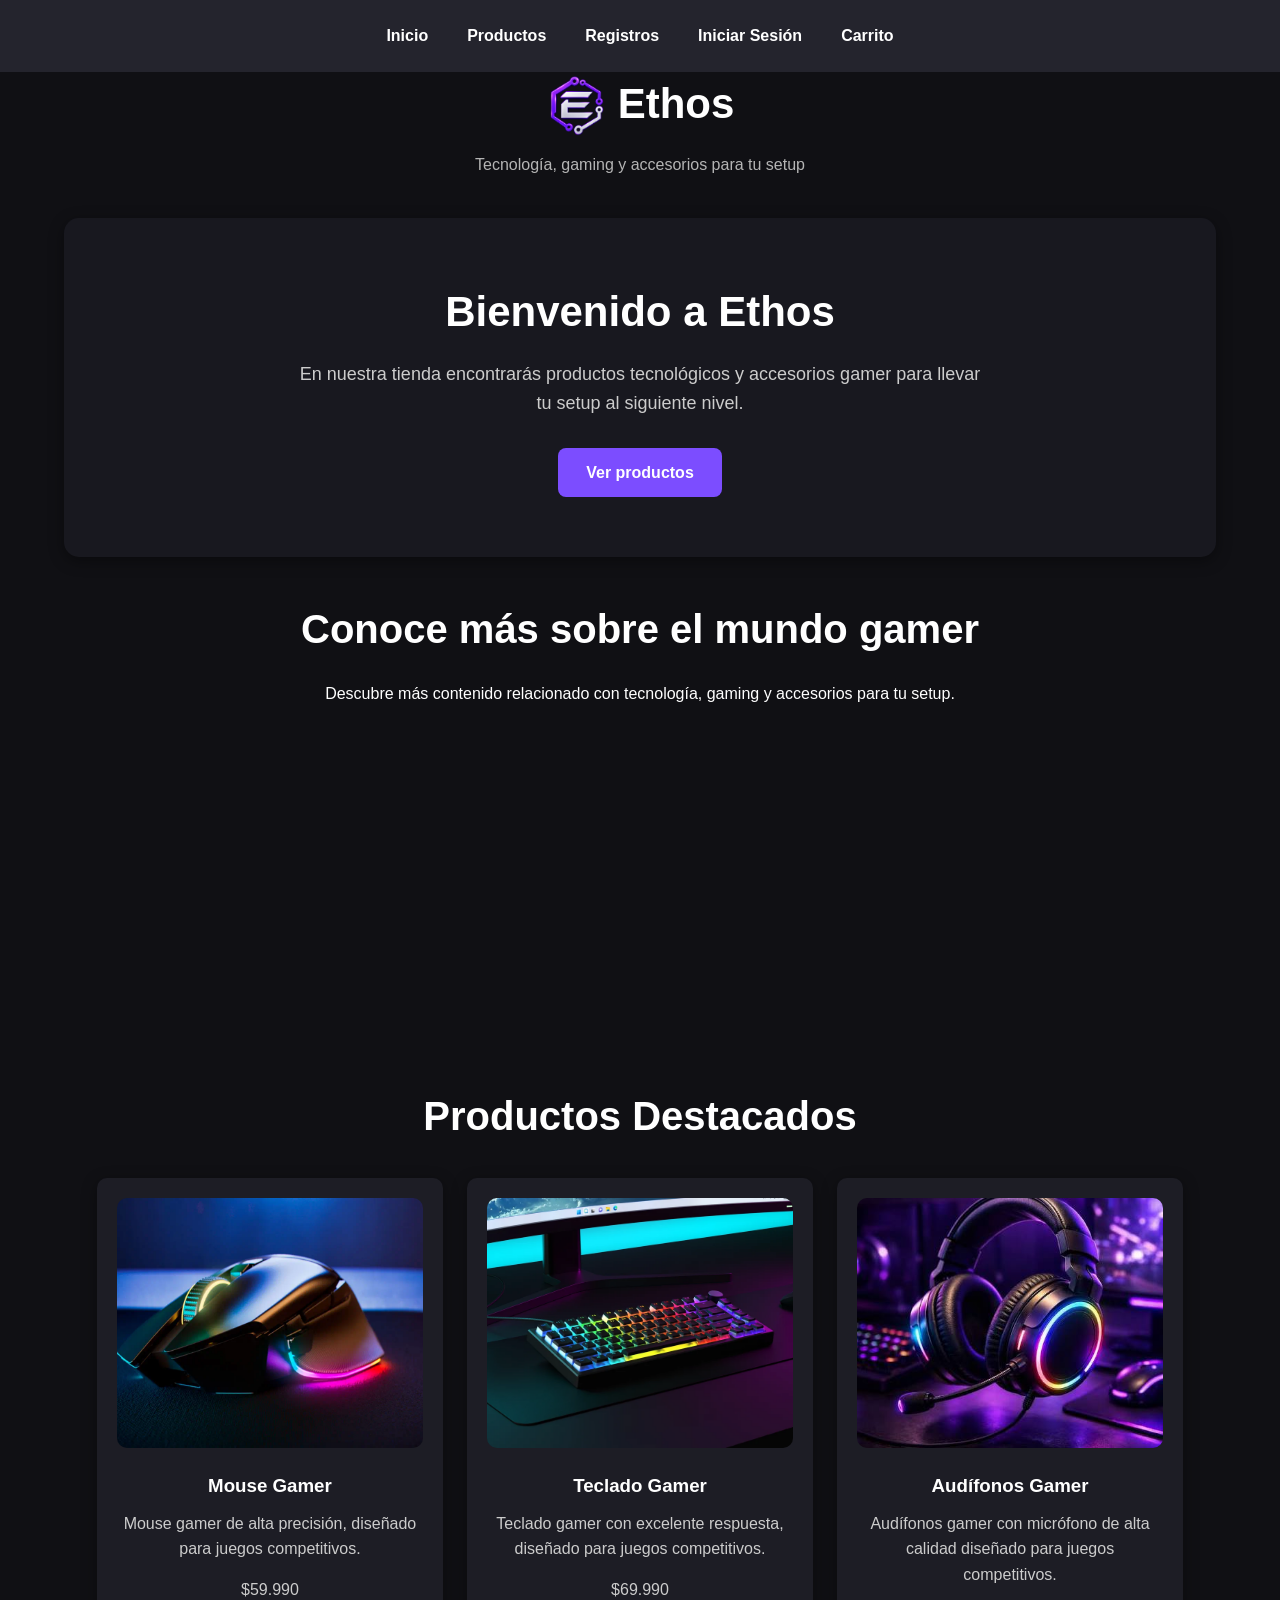
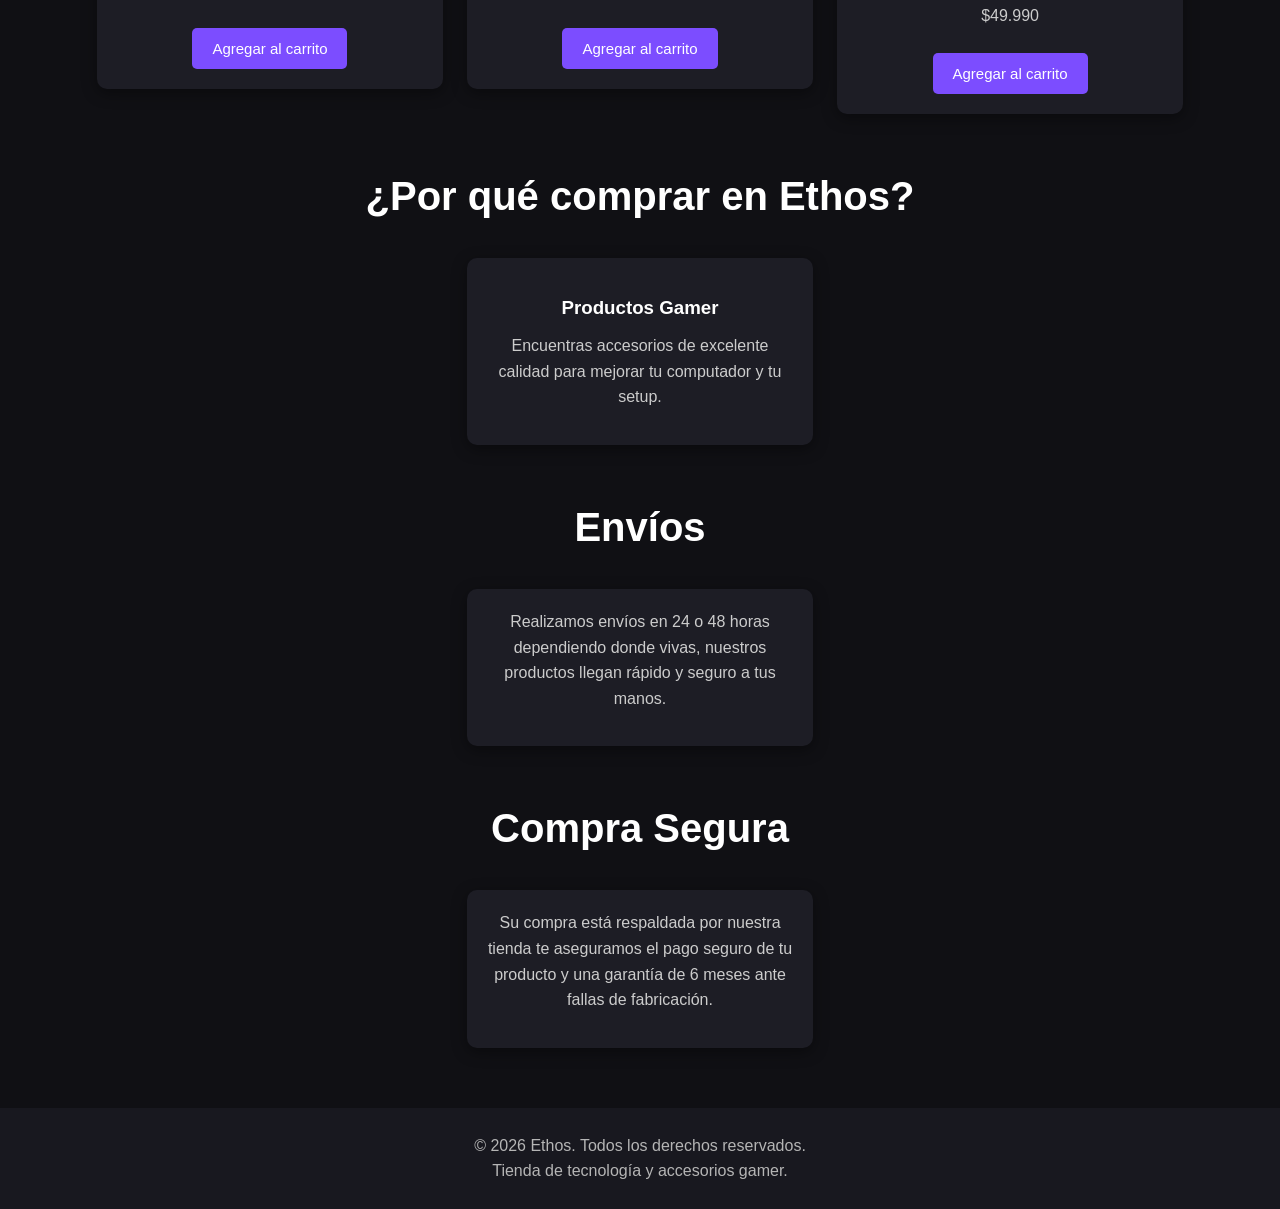
<file: index.html>
<!doctype html>
<html lang="es">
  <head>
    <meta charset="UTF-8" />
    <meta name="viewport" content="width=device-width, initial-scale=1.0" />
    <title>Ethos</title>
    <link rel="stylesheet" href="styles.css" />
    <link rel="icon" type="image/png" href="img/logoEthos.png" />
  </head>
  <body>
    <header>
      <div class="marca">
        <img src="img/logoEthos.png" alt="Logo Ethos" />
        <h1>Ethos</h1>
      </div>
      <p>Tecnología, gaming y accesorios para tu setup</p>
      <nav>
        <a href="index.html">Inicio</a>
        <a href="productos.html">Productos</a>
        <a href="registros.html">Registros</a>
        <a href="login.html">Iniciar Sesión</a>
        <a href="carrito.html">Carrito</a>
      </nav>
    </header>

    <main>
      <section class="bienvenida">
        <h2>Bienvenido a Ethos</h2>
        <p>
          En nuestra tienda encontrarás productos tecnológicos y accesorios
          gamer para llevar tu setup al siguiente nivel.
        </p>
        <a href="productos.html">Ver productos</a>
      </section>

      <section class="video-gamer">
        <h2>Conoce más sobre el mundo gamer</h2>
        <p>
          Descubre más contenido relacionado con tecnología, gaming y accesorios
          para tu setup.
        </p>
        <iframe
          width="560"
          height="315"
          src="https://www.youtube.com/embed/9RJCnSGptV8"
          title="Video sobre tecnología y gaming"
          frameborder="0"
          allow="
            accelerometer;
            autoplay;
            clipboard-write;
            encrypted-media;
            gyroscope;
            picture-in-picture;
          "
          allowfullscreen
        >
        </iframe>
      </section>

      <section>
        <h2>Productos Destacados</h2>
        <article>
          <img src="img/mouse.webp" alt="Mouse gamer" />
          <h3>Mouse Gamer</h3>
          <p>
            Mouse gamer de alta precisión, diseñado para juegos competitivos.
          </p>
          <p>$59.990</p>
          <button
            type="button"
            class="agregarCarrito"
            data-nombre="Mouse Gamer"
            data-precio="59990"
          >
            Agregar al carrito
          </button>
        </article>

        <article>
          <img src="img/teclado.webp" alt="teclado gamer" />
          <h3>Teclado Gamer</h3>
          <p>
            Teclado gamer con excelente respuesta, diseñado para juegos
            competitivos.
          </p>
          <p>$69.990</p>
          <button
            type="button"
            class="agregarCarrito"
            data-nombre="Teclado Gamer"
            data-precio="69990"
          >
            Agregar al carrito
          </button>
        </article>

        <article>
          <img src="img/audifonos.jpeg" alt="audifonos gamer" />
          <h3>Audífonos Gamer</h3>
          <p>
            Audífonos gamer con micrófono de alta calidad diseñado para juegos
            competitivos.
          </p>
          <p>$49.990</p>
          <button
            type="button"
            class="agregarCarrito"
            data-nombre="Audífonos Gamer"
            data-precio="49990"
          >
            Agregar al carrito
          </button>
        </article>
      </section>

      <section>
        <h2>¿Por qué comprar en Ethos?</h2>
        <article>
          <h3>Productos Gamer</h3>
          <p>
            Encuentras accesorios de excelente calidad para mejorar tu
            computador y tu setup.
          </p>
        </article>
      </section>

      <section>
        <h2>Envíos</h2>
        <article>
          <p>
            Realizamos envíos en 24 o 48 horas dependiendo donde vivas, nuestros
            productos llegan rápido y seguro a tus manos.
          </p>
        </article>
      </section>

      <section>
        <h2>Compra Segura</h2>
        <article>
          <p>
            Su compra está respaldada por nuestra tienda te aseguramos el pago
            seguro de tu producto y una garantía de 6 meses ante fallas de
            fabricación.
          </p>
        </article>
      </section>
    </main>

    <footer>
      <p>&copy; 2026 Ethos. Todos los derechos reservados.</p>
      <p>Tienda de tecnología y accesorios gamer.</p>
    </footer>

    <script src="script.js"></script>
  </body>
</html>
</file>
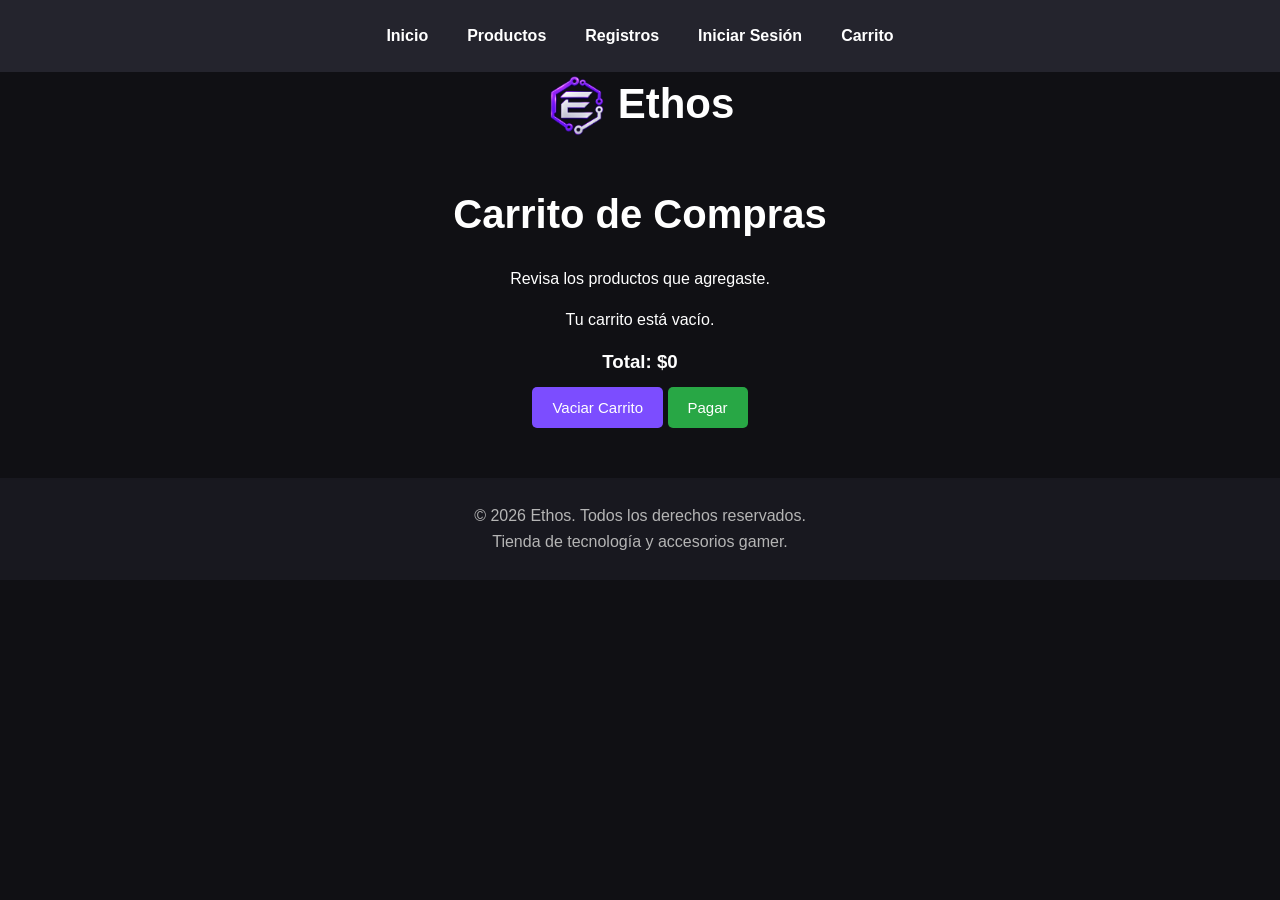
<file: carrito.html>
<!doctype html>
<html lang="es">
  <head>
    <meta charset="UTF-8" />
    <meta name="viewport" content="width=device-width, initial-scale=1.0" />
    <title>Carrito - Ethos</title>
    <link rel="stylesheet" href="styles.css" />
    <link rel="icon" type="image/png" href="img/logoEthos.png" />
  </head>

  <body>
    <header>
      <div class="marca">
        <img src="img/logoEthos.png" alt="Logo Ethos" />
        <h1>Ethos</h1>
      </div>
      <nav>
        <a href="index.html">Inicio</a>
        <a href="productos.html">Productos</a>
        <a href="registros.html">Registros</a>
        <a href="login.html">Iniciar Sesión</a>
        <a href="carrito.html">Carrito</a>
      </nav>
    </header>

    <main>
      <section>
        <h2>Carrito de Compras</h2>
        <p>Revisa los productos que agregaste.</p>
        <div id="listaCarrito"></div>
        <h3 id="totalCarrito">Total: $0</h3>
        <button type="button" id="vaciarCarrito">Vaciar Carrito</button>
        <button type="button" id="pagarCarrito" class="boton-pagar">
          Pagar
        </button>
      </section>
    </main>

    <footer>
      <p>&copy; 2026 Ethos. Todos los derechos reservados.</p>
      <p>Tienda de tecnología y accesorios gamer.</p>
    </footer>

    <script src="script.js"></script>
  </body>
</html>
</file>
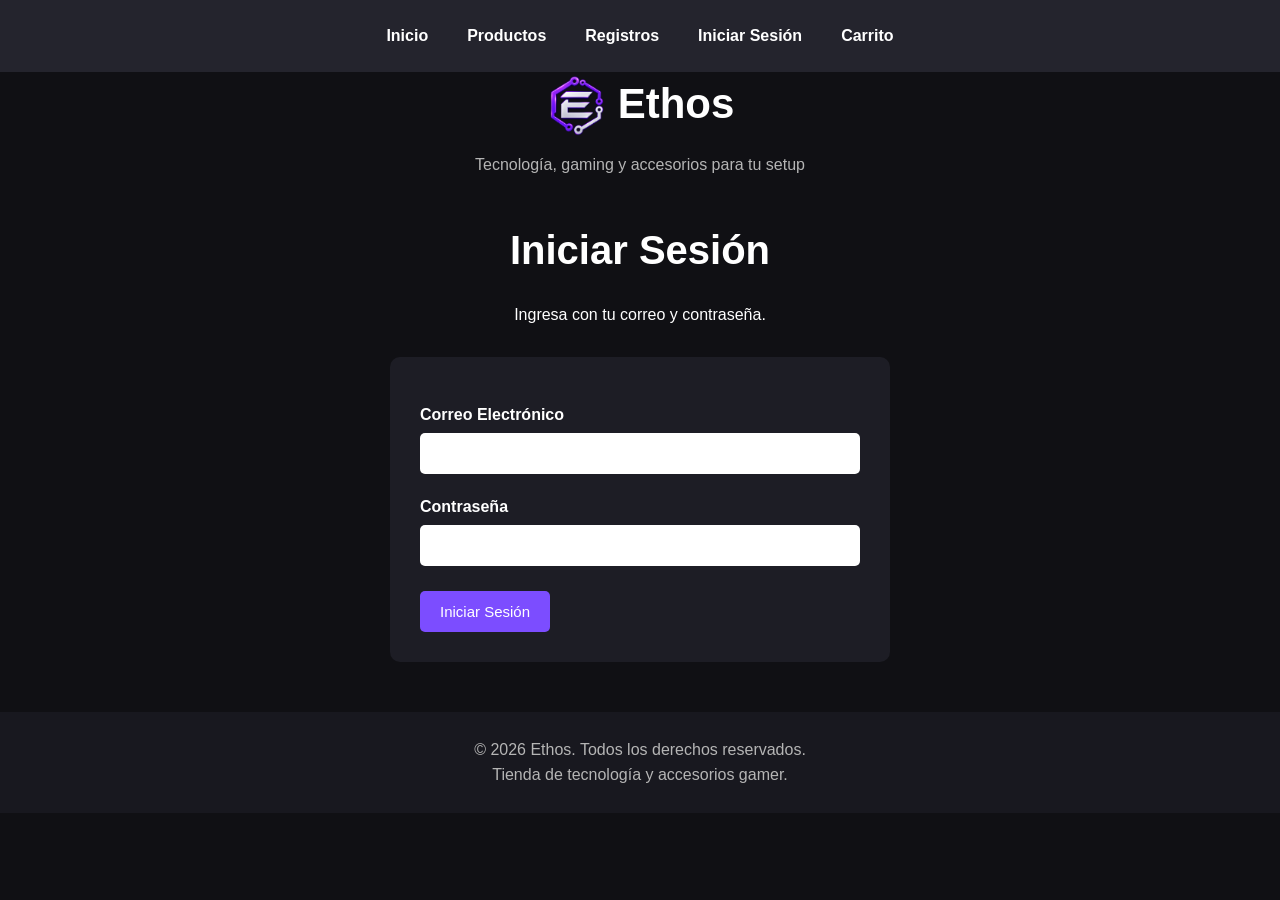
<file: login.html>
<!doctype html>
<html lang="es">
  <head>
    <meta charset="UTF-8" />
    <meta name="viewport" content="width=device-width, initial-scale=1.0" />
    <title>Iniciar Sesión - Ethos</title>
    <link rel="stylesheet" href="styles.css" />
    <link rel="icon" type="image/png" href="img/logoEthos.png" />
  </head>

  <body>
    <header>
      <div class="marca">
        <img src="img/logoEthos.png" alt="Logo Ethos" />
        <h1>Ethos</h1>
      </div>
      <p>Tecnología, gaming y accesorios para tu setup</p>
      <nav>
        <a href="index.html">Inicio</a>
        <a href="productos.html">Productos</a>
        <a href="registros.html">Registros</a>
        <a href="login.html">Iniciar Sesión</a>
        <a href="carrito.html">Carrito</a>
      </nav>
    </header>

    <main>
      <section>
        <h2>Iniciar Sesión</h2>
        <p>Ingresa con tu correo y contraseña.</p>
        <form id="formLogin">
          <label for="correoLogin"> Correo Electrónico </label>
          <input
            type="email"
            id="correoLogin"
            name="correoLogin"
            autocomplete="email"
          />
          <span id="errorCorreoLogin" class="error"></span>
          <label for="passwordLogin"> Contraseña </label>
          <input
            type="password"
            id="passwordLogin"
            name="passwordLogin"
            autocomplete="current-password"
          />
          <span id="errorPasswordLogin" class="error"></span>

          <button type="submit">Iniciar Sesión</button>
        </form>
      </section>
    </main>

    <footer>
      <p>&copy; 2026 Ethos. Todos los derechos reservados.</p>
      <p>Tienda de tecnología y accesorios gamer.</p>
    </footer>
    <script src="script.js"></script>
  </body>
</html>
</file>
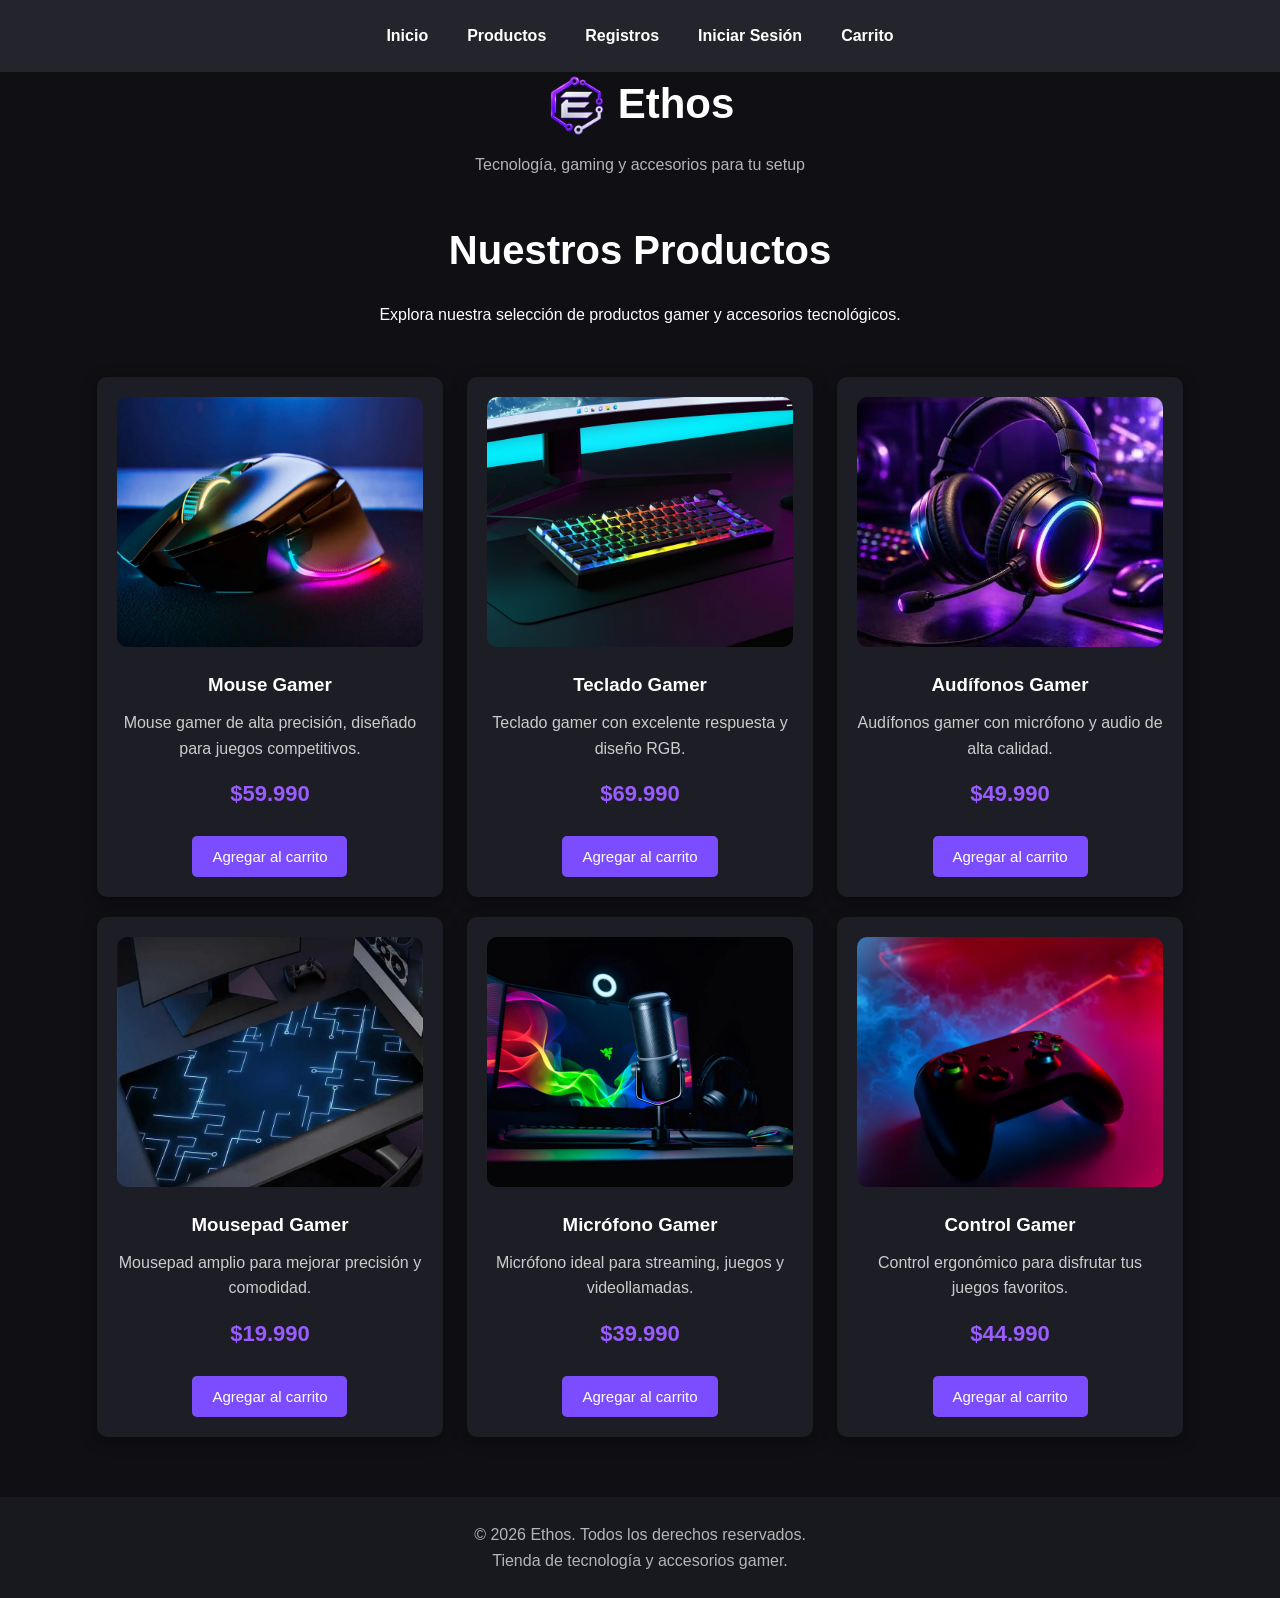
<file: productos.html>
<!doctype html>
<html lang="es">
  <head>
    <meta charset="UTF-8" />
    <meta name="viewport" content="width=device-width, initial-scale=1.0" />
    <title>Productos - Ethos</title>
    <link rel="stylesheet" href="styles.css" />
    <link rel="icon" type="image/png" href="img/logoEthos.png" />
  </head>

  <body>
    <header>
      <div class="marca">
        <img src="img/logoEthos.png" alt="Logo Ethos" />
        <h1>Ethos</h1>
      </div>
      <p>Tecnología, gaming y accesorios para tu setup</p>
      <nav>
        <a href="index.html">Inicio</a>
        <a href="productos.html">Productos</a>
        <a href="registros.html">Registros</a>
        <a href="login.html">Iniciar Sesión</a>
        <a href="carrito.html">Carrito</a>
      </nav>
    </header>

    <main>
      <section>
        <h2>Nuestros Productos</h2>
        <p>
          Explora nuestra selección de productos gamer y accesorios
          tecnológicos.
        </p>
      </section>

      <section>
        <article>
          <img src="img/mouse.webp" alt="Mouse gamer" />
          <h3>Mouse Gamer</h3>
          <p>
            Mouse gamer de alta precisión, diseñado para juegos competitivos.
          </p>
          <p class="precio">$59.990</p>
          <button
            type="button"
            class="agregarCarrito"
            data-nombre="Mouse Gamer"
            data-precio="59990"
          >
            Agregar al carrito
          </button>
        </article>

        <article>
          <img src="img/teclado.webp" alt="Teclado gamer" />
          <h3>Teclado Gamer</h3>
          <p>Teclado gamer con excelente respuesta y diseño RGB.</p>
          <p class="precio">$69.990</p>
          <button
            type="button"
            class="agregarCarrito"
            data-nombre="Teclado Gamer"
            data-precio="69990"
          >
            Agregar al carrito
          </button>
        </article>

        <article>
          <img src="img/audifonos.jpeg" alt="Audífonos gamer" />
          <h3>Audífonos Gamer</h3>
          <p>Audífonos gamer con micrófono y audio de alta calidad.</p>
          <p class="precio">$49.990</p>
          <button
            type="button"
            class="agregarCarrito"
            data-nombre="Audífonos Gamer"
            data-precio="49990"
          >
            Agregar al carrito
          </button>
        </article>

        <article>
          <img src="img/mousepad.jpg" alt="Mousepad gamer" />
          <h3>Mousepad Gamer</h3>
          <p>Mousepad amplio para mejorar precisión y comodidad.</p>
          <p class="precio">$19.990</p>
          <button
            type="button"
            class="agregarCarrito"
            data-nombre="Mousepad Gamer"
            data-precio="19990"
          >
            Agregar al carrito
          </button>
        </article>

        <article>
          <img src="img/mircrofono.webp" alt="Micrófono gamer" />
          <h3>Micrófono Gamer</h3>
          <p>Micrófono ideal para streaming, juegos y videollamadas.</p>
          <p class="precio">$39.990</p>
          <button
            type="button"
            class="agregarCarrito"
            data-nombre="Micrófono Gamer"
            data-precio="39990"
          >
            Agregar al carrito
          </button>
        </article>

        <article>
          <img src="img/control.avif" alt="Control gamer" />
          <h3>Control Gamer</h3>
          <p>Control ergonómico para disfrutar tus juegos favoritos.</p>
          <p class="precio">$44.990</p>
          <button
            type="button"
            class="agregarCarrito"
            data-nombre="Control Gamer"
            data-precio="44990"
          >
            Agregar al carrito
          </button>
        </article>
      </section>
    </main>

    <footer>
      <p>&copy; 2026 Ethos. Todos los derechos reservados.</p>
      <p>Tienda de tecnología y accesorios gamer.</p>
    </footer>

    <script src="script.js"></script>
  </body>
</html>
</file>
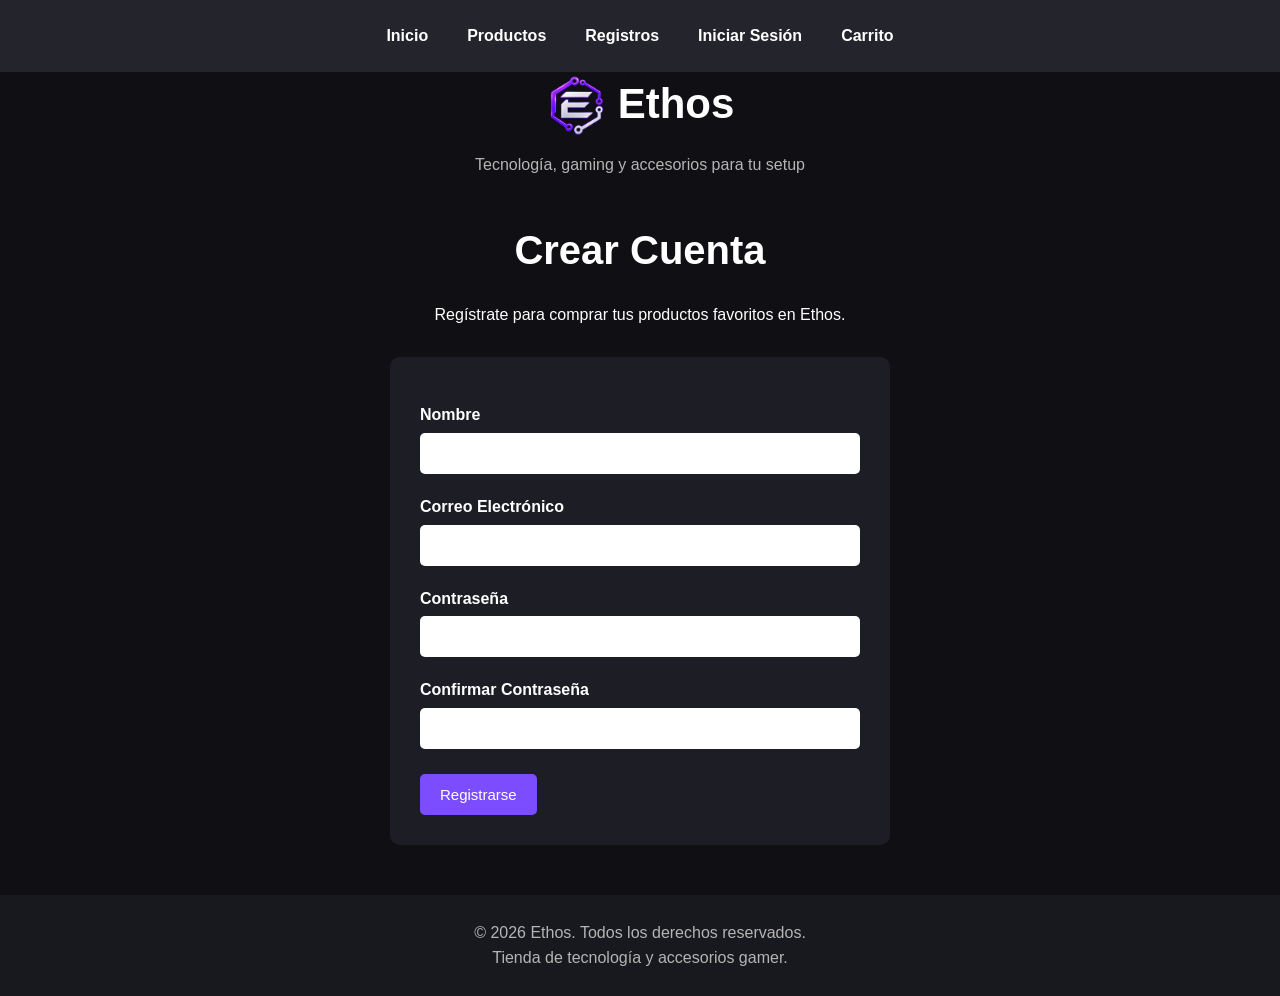
<file: registros.html>
<!doctype html>
<html lang="es">
  <head>
    <meta charset="UTF-8" />
    <meta name="viewport" content="width=device-width, initial-scale=1.0" />
    <title>Regístro - Ethos</title>
    <link rel="stylesheet" href="styles.css" />
    <link rel="icon" type="image/png" href="img/logoEthos.png" />
  </head>

  <body>
    <header>
      <div class="marca">
        <img src="img/logoEthos.png" alt="Logo Ethos" />
        <h1>Ethos</h1>
      </div>
      <p>Tecnología, gaming y accesorios para tu setup</p>
      <nav>
        <a href="index.html">Inicio</a>
        <a href="productos.html">Productos</a>
        <a href="registros.html">Registros</a>
        <a href="login.html">Iniciar Sesión</a>
        <a href="carrito.html">Carrito</a>
      </nav>
    </header>

    <main>
      <section>
        <h2>Crear Cuenta</h2>
        <p>Regístrate para comprar tus productos favoritos en Ethos.</p>
        <form id="formRegistro">
          <label for="nombre">Nombre</label>
          <input type="text" id="nombre" name="nombre" autocomplete="name" />
          <span id="errorNombre" class="error"></span>

          <label for="correo">Correo Electrónico</label>
          <input type="email" id="correo" name="correo" autocomplete="email" />
          <span id="errorCorreo" class="error"></span>

          <label for="password">Contraseña</label>
          <input
            type="password"
            id="password"
            name="password"
            autocomplete="new-password"
          />
          <span id="errorPassword" class="error"></span>

          <label for="confirmarPassword"> Confirmar Contraseña </label>
          <input
            type="password"
            id="confirmarPassword"
            name="confirmarPassword"
            autocomplete="new-password"
          />
          <span id="errorConfirmarPassword" class="error"></span>

          <button type="submit">Registrarse</button>
        </form>
      </section>
    </main>

    <footer>
      <p>&copy; 2026 Ethos. Todos los derechos reservados.</p>
      <p>Tienda de tecnología y accesorios gamer.</p>
    </footer>

    <script src="script.js"></script>
  </body>
</html>
</file>
<file: styles.css>
* {
  margin: 0;
  padding: 0;
  box-sizing: border-box;
}

body {
  font-family: Arial, Helvetica, sans-serif;
  background-color: #101014;
  color: white;
  line-height: 1.6;
  padding-top: 70px;
}

header h1 {
  font-size: 42px;
  margin-bottom: 5px;
}

nav {
  background-color: #24242d;
  padding: 15px;

  display: flex;
  justify-content: center;
  align-items: center;
  flex-wrap: wrap;
  gap: 15px;

  position: fixed;
  top: 0;
  left: 0;

  width: 100%;

  z-index: 1000;
}

nav a {
  color: white;
  text-decoration: none;
  font-weight: bold;
  padding: 8px 12px;
}

nav a:hover {
  color: #8a5cff;
}

main {
  width: 90%;
  max-width: 1200px;
  margin: auto;
}

section {
  margin-top: 40px;
  margin-bottom: 40px;
  text-align: center;
}

section h2 {
  font-size: 40px;
  margin-bottom: 20px;
}

section p {
  margin-bottom: 15px;
}

section > a {
  display: inline-block;
  background-color: #7c4dff;
  color: white;
  text-decoration: none;
  padding: 12px 28px;
  margin-top: 10px;
  border-radius: 8px;
  font-weight: bold;
  transition: 0.3s;
}

section > a:hover {
  background-color: #6639db;
  transform: scale(1.05);
}

article {
  display: inline-block;
  vertical-align: top;
  width: 30%;
  min-width: 250px;
  background-color: #1d1d25;
  margin: 10px;
  padding: 20px;
  border-radius: 10px;
  transition: 0.3s;
  box-shadow: 0 4px 15px rgba(0, 0, 0, 0.4);
}

article:hover {
  transform: scale(1.03);
}

article h3 {
  margin-top: 15px;
  margin-bottom: 10px;
}

article p {
  color: #cccccc;
}

article img {
  width: 100%;
  height: 250px;
  object-fit: cover;
  border-radius: 10px;
}

button {
  background-color: #7c4dff;
  color: white;
  border: none;
  padding: 12px 20px;
  margin-top: 10px;
  border-radius: 5px;
  cursor: pointer;
  font-size: 15px;
}

button:hover {
  background-color: #6639db;
}

footer {
  background-color: #18181f;
  text-align: center;
  padding: 25px;
  margin-top: 50px;
  color: #b5b5b5;
}

@media (max-width: 768px) {
  nav {
    gap: 5px;
    padding: 10px;
  }
  nav a {
    margin: 0;
    padding: 8px 10px;
    font-size: 14px;
  }
  article {
    width: 90%;
  }
  header h1 {
    font-size: 32px;
  }
  section h2 {
    font-size: 25px;
  }
  header > p {
    font-size: 14px;
    padding: 0 15px;
  }
}

form {
  width: 90%;
  max-width: 500px;
  margin: 30px auto;
  background-color: #1d1d25;
  padding: 30px;
  border-radius: 10px;
  text-align: left;
}

form label {
  display: block;
  margin-top: 15px;
  margin-bottom: 5px;
  font-weight: bold;
}

form input {
  width: 100%;
  padding: 12px;
  border: none;
  border-radius: 5px;
  margin-bottom: 5px;
  font-size: 15px;
}

.error {
  display: block;
  color: #ff5c5c;
  font-size: 14px;
  margin-bottom: 10px;
}

.precio {
  color: #9b5cff;
  font-size: 22px;
  font-weight: bold;
}

.marca {
  display: flex;
  justify-content: center;
  align-items: center;
  gap: 12px;
}

.marca img {
  width: 60px;
  height: 60px;
  object-fit: cover;
  border-radius: 50%;
}

header > p {
  text-align: center;
  color: #b5b5b5;
  font-size: 16px;
  margin: 10px 0 15px 0;
}

.bienvenida {
  background-color: #18181f;
  padding: 60px 30px;
  border-radius: 15px;
  margin-top: 40px;
  box-shadow: 0 4px 15px rgba(0, 0, 0, 0.4);
}

.bienvenida h2 {
  font-size: 42px;
  margin-bottom: 15px;
}

.bienvenida p {
  color: #cccccc;
  font-size: 18px;
  max-width: 700px;
  margin: 0 auto 20px auto;
}

.mensaje-carrito {
  position: fixed;
  top: 50%;
  left: 50%;
  transform: translate(-50%, -50%);
  background-color: #1d1d25;
  color: white;
  padding: 20px 30px;
  border: 2px solid #7c4dff;
  border-radius: 12px;
  font-size: 18px;
  font-weight: bold;
  box-shadow: 0 4px 20px rgba(0, 0, 0, 0.5);
  z-index: 2000;
}

.boton-pagar {
  background-color: #28a745;
}

.boton-pagar:hover {
  background-color: #218838;
}
</file>
